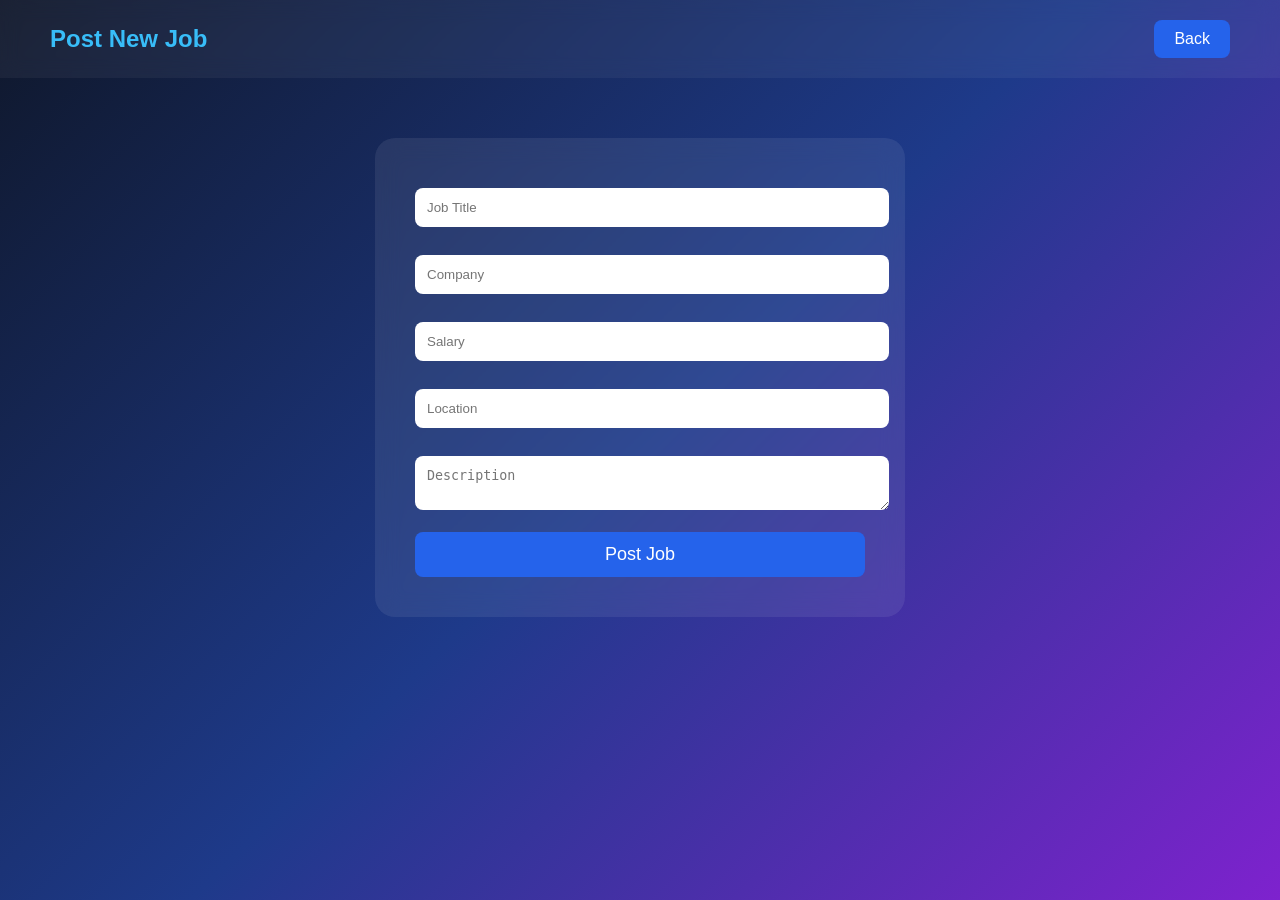
<file: backend/src/main/resources/static/post-job.html>
<!DOCTYPE html>
<html>
<head>
    <meta charset="UTF-8">
    <title>Post Job</title>
    <link rel="stylesheet" href="css/post-job.css">
</head>
<body>

<div class="navbar">
    <h2>Post New Job</h2>
    <a href="admin-dashboard.html">Back</a>
</div>

<div class="job-card">
    <input type="text" id="title" placeholder="Job Title"><br><br>
    <input type="text" id="company" placeholder="Company"><br><br>
    <input type="number" id="salary" placeholder="Salary"><br><br>
    <input type="text" id="location" placeholder="Location"><br><br>
    <textarea id="description" placeholder="Description"></textarea><br><br>

    <button onclick="postJob()">Post Job</button>
</div>

<script src="js/post-job.js"></script>

</body>
</html>
</file>
<file: backend/src/main/resources/static/css/post-job.css>
body {
    margin: 0;
    font-family: Arial, sans-serif;
    background: linear-gradient(135deg, #0f172a, #1e3a8a, #7e22ce);
    min-height: 100vh;
    color: white;
}

.navbar {
    display: flex;
    justify-content: space-between;
    align-items: center;
    padding: 20px 50px;
    background: rgba(255,255,255,0.05);
    backdrop-filter: blur(10px);
}

.navbar h2 {
    margin: 0;
    color: #38bdf8;
}

.navbar a {
    text-decoration: none;
    color: white;
    background: #2563eb;
    padding: 10px 20px;
    border-radius: 8px;
}

.job-card {
    width: 450px;
    margin: 60px auto;
    background: rgba(255,255,255,0.08);
    padding: 40px;
    border-radius: 20px;
    backdrop-filter: blur(12px);
}

input, textarea {
    width: 100%;
    padding: 12px;
    border: none;
    border-radius: 8px;
    margin-top: 10px;
}

button {
    width: 100%;
    padding: 12px;
    border: none;
    border-radius: 8px;
    background: #2563eb;
    color: white;
    font-size: 18px;
    cursor: pointer;
}
</file>
